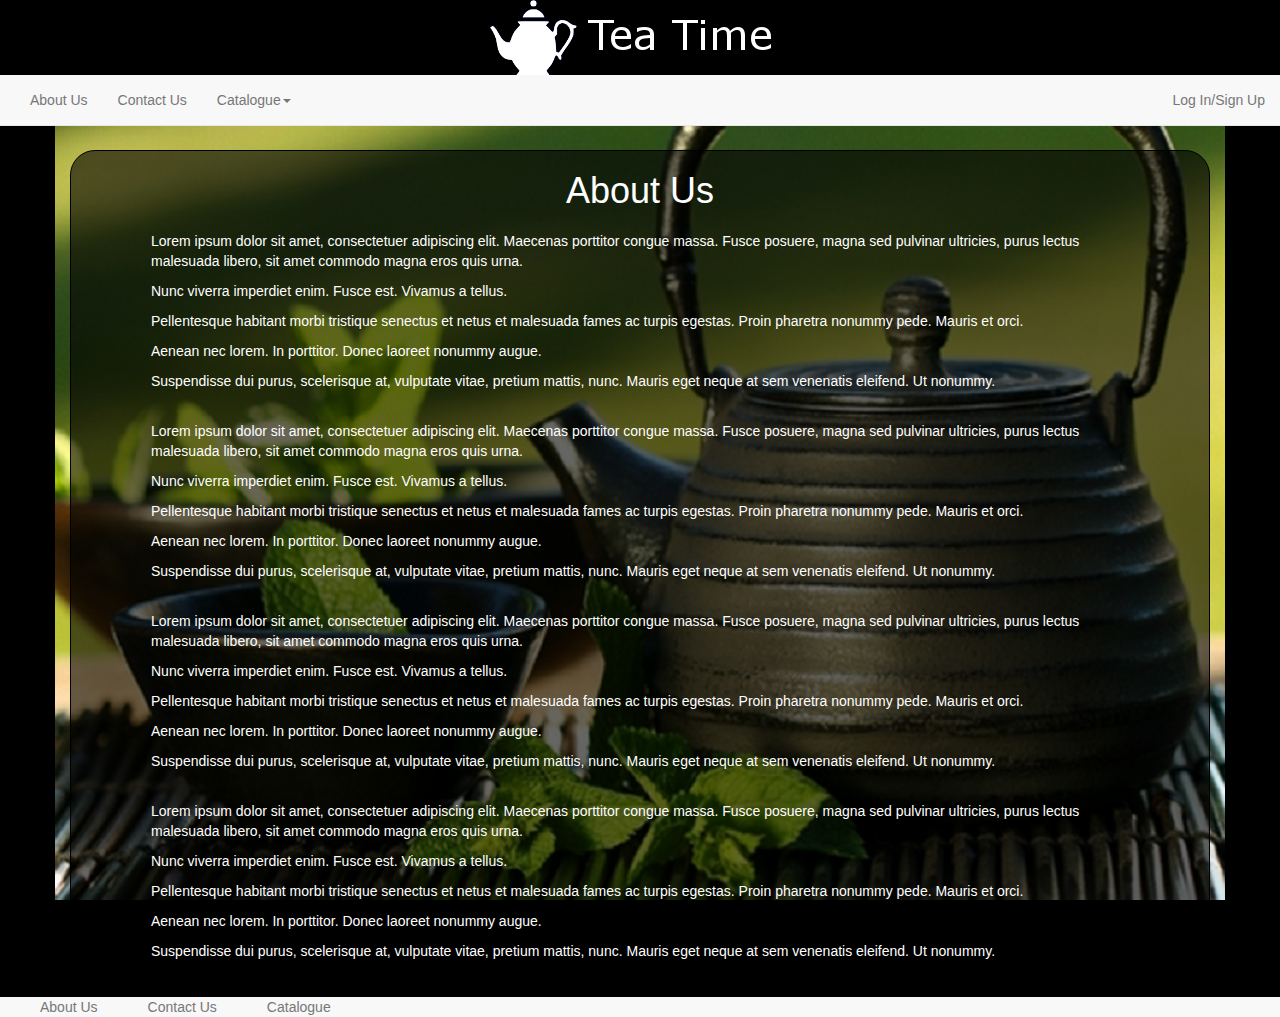
<file: aboutus.html>
<!DOCTYPE html>
<html lang="en">

<head>
	<meta charset="utf-8">
	<meta name="viewport" content="width=device-width, initial-scale=1">
	<title>Tea Time - About Us</title>
	<link rel="stylesheet" href="style/base.css">
	<link rel="stylesheet" href="style/aboutus.css">

	<!-- Latest compiled and minified CSS -->
	<link rel="stylesheet" href="http://maxcdn.bootstrapcdn.com/bootstrap/3.3.6/css/bootstrap.min.css">
	<!-- jQuery library -->
	<script src="https://ajax.googleapis.com/ajax/libs/jquery/1.12.0/jquery.min.js"></script>
	<!-- Latest compiled JavaScript -->
	<script src="http://maxcdn.bootstrapcdn.com/bootstrap/3.3.6/js/bootstrap.min.js"></script>
</head>

<body>
	<!-- Banner -->
	<a href="index.html"><div id="banner" class="container-fluid">
		<img src="img/banner.png" alt="Banner Image">
	</div></a>

	<!-- Nav Bar -->
	<nav class="navbar navbar-default navbar-fixed-top">
		<div class="container-fluid">
			<!-- Button for collapsing nav bar -->
			<div class="navbar-header">
				<button type="button" class="navbar-toggle" data-toggle="collapse" data-target="#myNavbar">
			        <span class="icon-bar"></span>
			        <span class="icon-bar"></span> 
			        <span class="icon-bar"></span>
			  	</button>
		  		<a href="#"><img class="center-block" src="img/bannersmall.png" alt="Nav Bar Logo"></a>
	  		</div>

			<div class="collapse navbar-collapse" id="myNavbar">
		  		<ul class="nav navbar-nav">
					<li><a href="aboutus.html">About Us</a></li> 
					<li><a href="contactus.html">Contact Us</a></li>
					<li id="catalogue-dropdown" class="dropdown">
						<a class="dropdown-toggle" data-toggle="dropdown" href="#">Catalogue<span class="caret"></span></a>
			       			<ul class="dropdown-menu">
				          		<li><a href="catalogue.html#blackTea">Black</a></li>
					          	<li><a href="catalogue.html#greenTea">Green</a></li>
					         	<li><a href="catalogue.html#oolongTea">Oolong</a></li>
					          	<li><a href="catalogue.html#whiteTea">White</a></li>
				         		<li><a href="catalogue.html#puerhTea">Pu-Erh</a></li>
				        	</ul>
		        	</li>
				</ul>
				<ul class="nav navbar-nav navbar-right">
					<li><a href="login.html">Log In/Sign Up</a></li>
		  		</ul>
	  		</div>
  		</div> 
	</nav>

	<!-- Main Section -->
	<div id="main" class="container"> 	
		<!-- NOTE TO TEAM: ONLY MAKE CHANGES WITHIN MAIN SECTION, DO NOT CHANGE ANYTHING OUTSIDE -->
		<div id="opaque-div">
			<div>
				<h1>About Us</h1>
				<p>Lorem ipsum dolor sit amet, consectetuer adipiscing elit. Maecenas porttitor congue massa. Fusce posuere, 
				magna sed pulvinar ultricies, purus lectus malesuada libero, sit amet commodo magna eros quis urna.</p>
				<p>Nunc viverra imperdiet enim. Fusce est. Vivamus a tellus.</p>
				<p>Pellentesque habitant morbi tristique senectus et netus et malesuada fames ac turpis egestas. Proin pharetra nonummy pede. Mauris et orci.</p>
				<p>Aenean nec lorem. In porttitor. Donec laoreet nonummy augue.</p>
				<p>Suspendisse dui purus, scelerisque at, vulputate vitae, pretium mattis, nunc. Mauris eget neque at sem venenatis eleifend. Ut nonummy.</p>
				<br>
				<p>Lorem ipsum dolor sit amet, consectetuer adipiscing elit. Maecenas porttitor congue massa. Fusce posuere, 
				magna sed pulvinar ultricies, purus lectus malesuada libero, sit amet commodo magna eros quis urna.</p>
				<p>Nunc viverra imperdiet enim. Fusce est. Vivamus a tellus.</p>
				<p>Pellentesque habitant morbi tristique senectus et netus et malesuada fames ac turpis egestas. Proin pharetra nonummy pede. Mauris et orci.</p>
				<p>Aenean nec lorem. In porttitor. Donec laoreet nonummy augue.</p>
				<p>Suspendisse dui purus, scelerisque at, vulputate vitae, pretium mattis, nunc. Mauris eget neque at sem venenatis eleifend. Ut nonummy.</p>
				<br>
				<p>Lorem ipsum dolor sit amet, consectetuer adipiscing elit. Maecenas porttitor congue massa. Fusce posuere, 
				magna sed pulvinar ultricies, purus lectus malesuada libero, sit amet commodo magna eros quis urna.</p>
				<p>Nunc viverra imperdiet enim. Fusce est. Vivamus a tellus.</p>
				<p>Pellentesque habitant morbi tristique senectus et netus et malesuada fames ac turpis egestas. Proin pharetra nonummy pede. Mauris et orci.</p>
				<p>Aenean nec lorem. In porttitor. Donec laoreet nonummy augue.</p>
				<p>Suspendisse dui purus, scelerisque at, vulputate vitae, pretium mattis, nunc. Mauris eget neque at sem venenatis eleifend. Ut nonummy.</p>
				<br>
				<p>Lorem ipsum dolor sit amet, consectetuer adipiscing elit. Maecenas porttitor congue massa. Fusce posuere, 
				magna sed pulvinar ultricies, purus lectus malesuada libero, sit amet commodo magna eros quis urna.</p>
				<p>Nunc viverra imperdiet enim. Fusce est. Vivamus a tellus.</p>
				<p>Pellentesque habitant morbi tristique senectus et netus et malesuada fames ac turpis egestas. Proin pharetra nonummy pede. Mauris et orci.</p>
				<p>Aenean nec lorem. In porttitor. Donec laoreet nonummy augue.</p>
				<p>Suspendisse dui purus, scelerisque at, vulputate vitae, pretium mattis, nunc. Mauris eget neque at sem venenatis eleifend. Ut nonummy.</p>

			</div>
		</div>
	</div>

	<!-- Footer Section -->
	<footer class="footer">
		<div class="container-fluid">
			<ul>
				<li><a href="aboutus.html">About Us</a></li> 
				<li><a href="contactus.html">Contact Us</a></li>
				<li><a href="catalogue.html">Catalogue</a></li>
			</ul>
		</div>
	</footer>	

</body> 

</html>
</file>
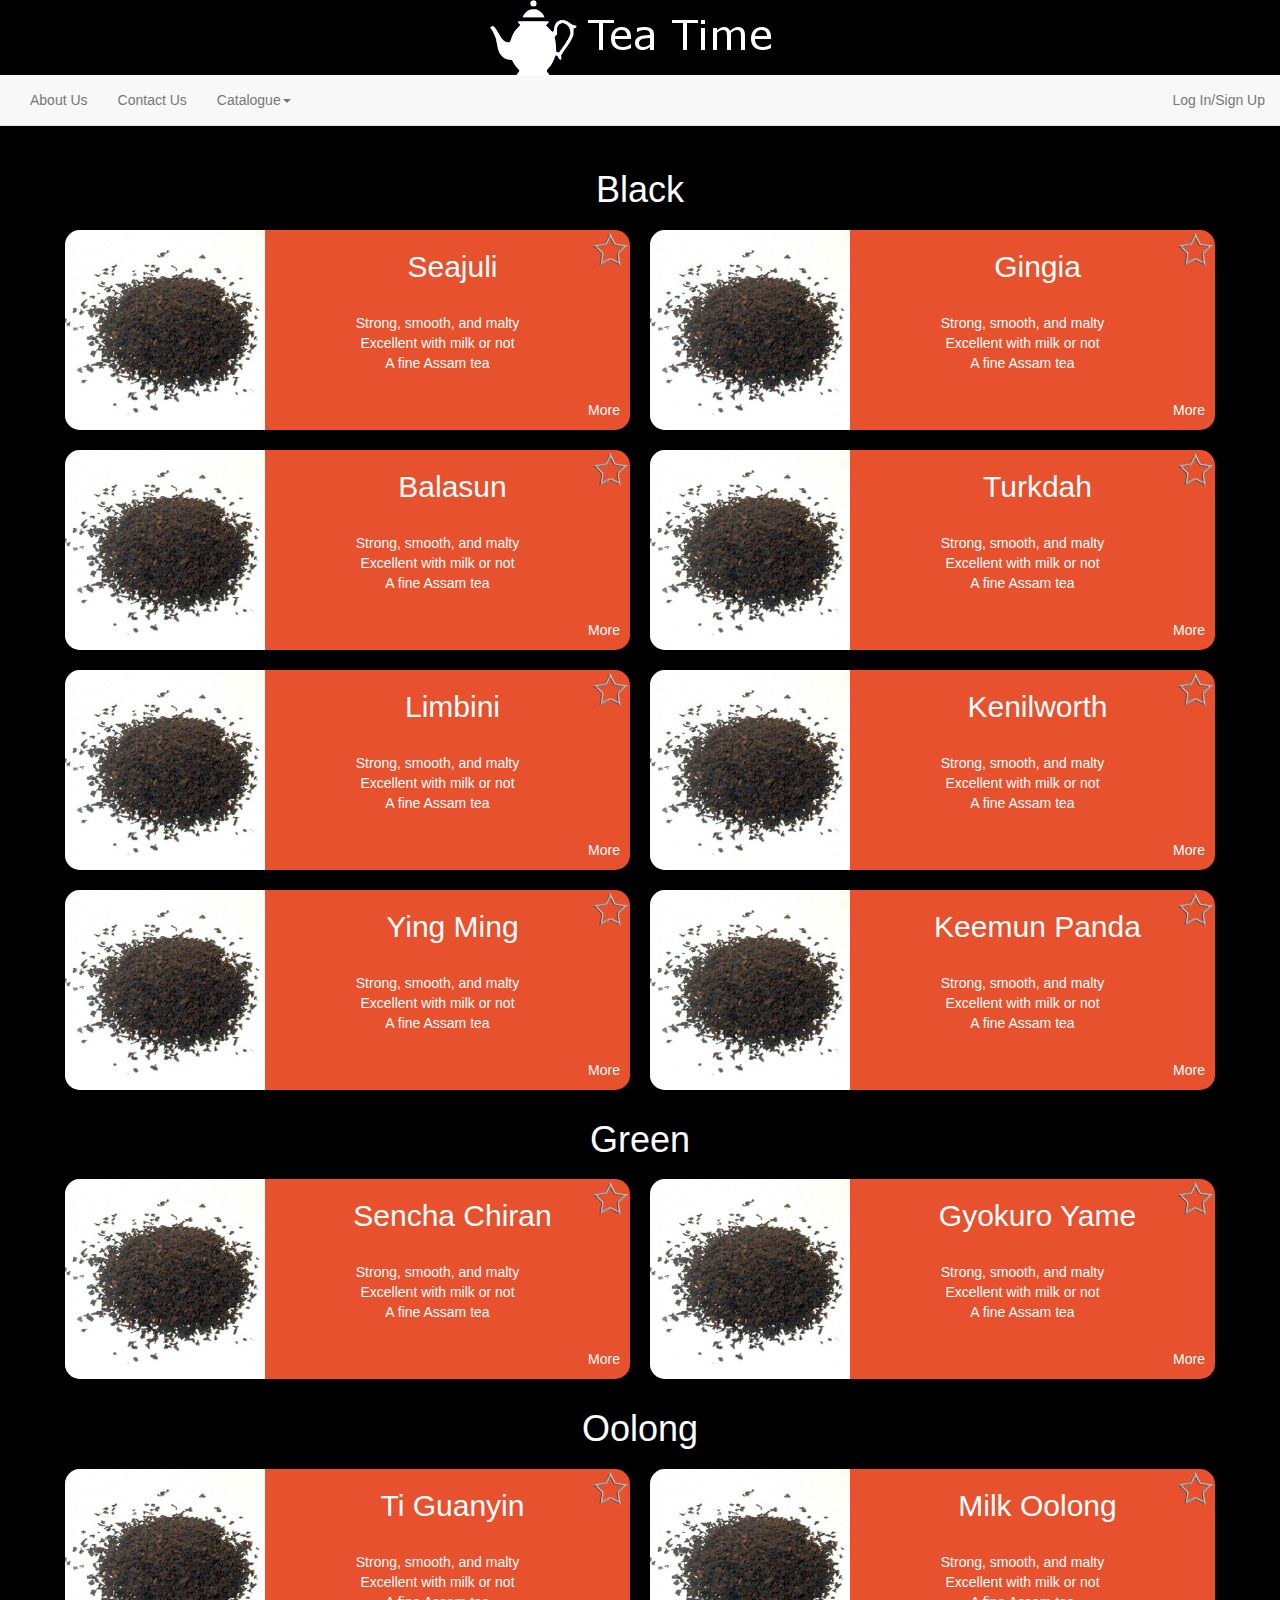
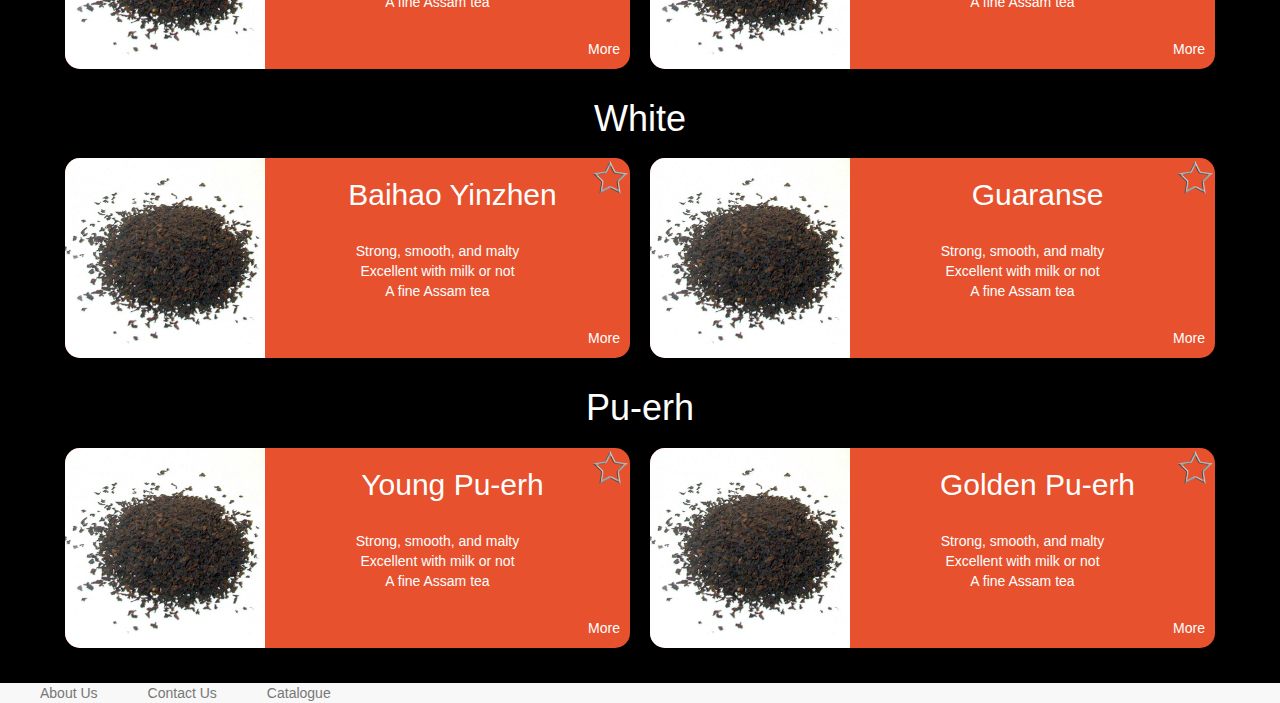
<file: catalogue.html>
<!DOCTYPE html>
<html lang="en">

<head>
	<meta charset="utf-8">
	<meta name="viewport" content="width=device-width, initial-scale=1">
	<title>Tea Time - Catalogue</title>
	<link rel="stylesheet" href="style/base.css">
	<link rel="stylesheet" href="style/catalogue.css">

	<!-- Latest compiled and minified CSS -->
	<link rel="stylesheet" href="http://maxcdn.bootstrapcdn.com/bootstrap/3.3.6/css/bootstrap.min.css">
	<!-- jQuery library -->
	<script src="https://ajax.googleapis.com/ajax/libs/jquery/1.12.0/jquery.min.js"></script>
	<!-- Latest compiled JavaScript -->
	<script src="http://maxcdn.bootstrapcdn.com/bootstrap/3.3.6/js/bootstrap.min.js"></script>
</head>

<body>
	<!-- Banner -->
	<a href="index.html"><div id="banner" class="container-fluid">
		<img src="img/banner.png" alt="Banner Image">
	</div></a>

	<!-- Nav Bar -->
	<nav class="navbar navbar-default navbar-fixed-top">
		<div class="container-fluid">
			<!-- Button for collapsing nav bar -->
			<div class="navbar-header">
				<button type="button" class="navbar-toggle" data-toggle="collapse" data-target="#myNavbar">
			        <span class="icon-bar"></span>
			        <span class="icon-bar"></span> 
			        <span class="icon-bar"></span>
			  	</button>
		  		<a href="#"><img class="center-block" src="img/bannersmall.png" alt="Nav Bar Logo"></a>
	  		</div>

			<div class="collapse navbar-collapse" id="myNavbar">
		  		<ul class="nav navbar-nav">
					<li><a href="aboutus.html">About Us</a></li> 
					<li><a href="contactus.html">Contact Us</a></li>
					<li id="catalogue-dropdown" class="dropdown">
						<a class="dropdown-toggle" data-toggle="dropdown" href="#">Catalogue<span class="caret"></span></a>
			       			<ul class="dropdown-menu">
				          		<li><a href="#blackTea">Black</a></li>
					          	<li><a href="#greenTea">Green</a></li>
					         	<li><a href="#oolongTea">Oolong</a></li>
					          	<li><a href="#whiteTea">White</a></li>
				         		<li><a href="#puerhTea">Pu-Erh</a></li>
				        	</ul>
		        	</li>
				</ul>
				<ul class="nav navbar-nav navbar-right">
					<li><a href="login.html">Log In/Sign Up</a></li>
		  		</ul>
	  		</div>
  		</div> 
	</nav>

	<!-- Main Section -->
	<div id="main" class="container"> 	
		<!-- NOTE TO TEAM: ONLY MAKE CHANGES WITHIN MAIN SECTION, DO NOT CHANGE ANYTHING OUTSIDE -->
		<form action="http://webdevfoundations.net/scripts/formdemo.asp" method="post">

			<!-- Black Tea -->
			<span class="anchor" id="blackTea"></span>
			<div id="black-tea">
				<h1>Black</h1>

				<div class="row">
					<div class="col-sm-6">
						<div>
							<input class="css-checkbox" id="seajuli" type="checkbox" name="seajuli" value="seajuli">
							<label for="seajuli" class="css-label"></label>
							<img src="img/blacktea_1.jpg" alt="Blacktea" width="200" height="200">
								<h2>Seajuli</h2><br>
								<p>Strong, smooth, and malty<br>
								Excellent with milk or not<br>
								A fine Assam tea</p>
							<a class="more" href="#">More</a>
						</div>
					</div>

					<div class="col-sm-6">
						<div>
							<input class="css-checkbox" id="gingia" type="checkbox" name="gingia" value="gingia">
							<label for="gingia" class="css-label"></label>
							<img src="img/blacktea_1.jpg" alt="Blacktea" width="200" height="200">
								<h2>Gingia</h2><br>
								<p>Strong, smooth, and malty<br>
								Excellent with milk or not<br>
								A fine Assam tea</p>
							<a class="more" href="#">More</a>
						</div>
					</div>
				</div>

				<div class="row">
					<div class="col-sm-6">
						<div>
							<input class="css-checkbox" id="balasun" type="checkbox" name="balasun" value="balasun">
							<label for="balasun" class="css-label"></label>							<img src="img/blacktea_1.jpg" alt="Blacktea" width="200" height="200">
								<h2>Balasun</h2><br>
								<p>Strong, smooth, and malty<br>
								Excellent with milk or not<br>
								A fine Assam tea</p>
							<a class="more" href="#">More</a>
						</div>
					</div>

					<div class="col-sm-6">
						<div>
							<input class="css-checkbox" id="turdah" type="checkbox" name="turdah" value="turdah">
							<label for="turdah" class="css-label"></label>
							<img src="img/blacktea_1.jpg" alt="Blacktea" width="200" height="200">
								<h2>Turkdah</h2><br>
								<p>Strong, smooth, and malty<br>
								Excellent with milk or not<br>
								A fine Assam tea</p>
							<a class="more" href="#">More</a>
						</div>
					</div>
				</div>

				<div class="row">
					<div class="col-sm-6">
						<div>
							<input class="css-checkbox" id="limbini" type="checkbox" name="limbini" value="limbini">
							<label for="limbini" class="css-label"></label>
							<img src="img/blacktea_1.jpg" alt="Blacktea" width="200" height="200">
								<h2>Limbini</h2><br>
								<p>Strong, smooth, and malty<br>
								Excellent with milk or not<br>
								A fine Assam tea</p>
							<a class="more" href="#">More</a>
						</div>
					</div>
					<div class="col-sm-6">
						<div>
							<input class="css-checkbox" id="kenilworth" type="checkbox" name="kenilworth" value="kenilworth">
							<label for="kenilworth" class="css-label"></label>
							<img src="img/blacktea_1.jpg" alt="Blacktea" width="200" height="200">
								<h2>Kenilworth</h2><br>
								<p>Strong, smooth, and malty<br>
								Excellent with milk or not<br>
								A fine Assam tea</p>
							<a class="more" href="#">More</a>
						</div>
					</div>
				</div>

				<div class="row">
					<div class="col-sm-6">
						<div>
							<input class="css-checkbox" id="yingming" type="checkbox" name="yingming" value="yingming">
							<label for="yingming" class="css-label"></label>
							<img src="img/blacktea_1.jpg" alt="Blacktea" width="200" height="200">
								<h2>Ying Ming</h2><br>
								<p>Strong, smooth, and malty<br>
								Excellent with milk or not<br>
								A fine Assam tea</p>
							<a class="more" href="#">More</a>
						</div>
					</div>

					<div class="col-sm-6">
						<div>
							<input class="css-checkbox" id="keemun" type="checkbox" name="keemun" value="keemunpanda">
							<label for="keemun" class="css-label"></label>
							<img src="img/blacktea_1.jpg" alt="Blacktea" width="200" height="200">
								<h2>Keemun Panda</h2><br>
								<p>Strong, smooth, and malty<br>
								Excellent with milk or not<br>
								A fine Assam tea</p>
							<a class="more" href="#">More</a>
						</div>
					</div>
				</div>
			</div>

			<!-- Green Tea -->
			<span class="anchor" id="greenTea"></span>
			<div id="green-tea" class="row">
				<h1>Green</h1>
					<div class="col-sm-6">
						<div>
							<input class="css-checkbox" id="sencha" type="checkbox" name="sencha-chiran" value="sencha-chiran">
							<label for="sencha" class="css-label"></label>
							<img src="img/blacktea_1.jpg" alt="Greentea" width="200" height="200">
								<h2>Sencha Chiran</h2><br>
								<p>Strong, smooth, and malty<br>
								Excellent with milk or not<br>
								A fine Assam tea</p>
							<a class="more" href="#">More</a>
						</div>
					</div>
					<div class="col-sm-6">
						<div>
							<input class="css-checkbox" id="gyokuro" type="checkbox" name="gyokuro-yame" value="gyokuro-yame">
							<label for="gyokuro" class="css-label"></label>
							<img src="img/blacktea_1.jpg" alt="Greentea" width="200" height="200">
								<h2>Gyokuro Yame</h2><br>
								<p>Strong, smooth, and malty<br>
								Excellent with milk or not<br>
								A fine Assam tea</p>
							<a class="more" href="#">More</a>
						</div>
					</div>	
			</div>

			<!-- Oolong Tea -->
			<span class="anchor" id="oolongTea"></span>
			<div id="oolong-tea" class="row">
				<h1>Oolong</h1>
				<div class="col-sm-6">
					<div>
						<input class="css-checkbox" id="tiguanyin" type="checkbox" name="ti-guanyin" value="ti-guanyin">
							<label for="tiguanyin" class="css-label"></label>
						<img src="img/blacktea_1.jpg" alt="Oolongtea" width="200" height="200">
							<h2>Ti Guanyin</h2><br>
							<p>Strong, smooth, and malty<br>
							Excellent with milk or not<br>
							A fine Assam tea</p>
						<a class="more" href="#">More</a>
					</div>
				</div>
				<div class="col-sm-6">
					<div>
						<input class="css-checkbox" id="milkoolong" type="checkbox" name="milk-oolong" value="milk-oolong">
							<label for="milkoolong" class="css-label"></label>
						<img src="img/blacktea_1.jpg" alt="Oolongtea" width="200" height="200">
							<h2>Milk Oolong</h2><br>
							<p>Strong, smooth, and malty<br>
							Excellent with milk or not<br>
							A fine Assam tea</p>
						<a class="more" href="#">More</a>
					</div>
				</div>	
			</div>

			<!-- White Tea -->
			<span class="anchor" id="whiteTea"></span>
			<div id="white-tea" class="row">
				<h1>White</h1>
				<div class="col-sm-6">
					<div>
						<input class="css-checkbox" id="baihao" type="checkbox" name="baihao-yinzhen" value="baihao-yinzhen">
							<label for="baihao" class="css-label"></label>
						<img src="img/blacktea_1.jpg" alt="Whitetea" width="200" height="200">
							<h2>Baihao Yinzhen</h2><br>
							<p>Strong, smooth, and malty<br>
							Excellent with milk or not<br>
							A fine Assam tea</p>
						<a class="more" href="#">More</a>
					</div>
				</div>
				<div class="col-sm-6">
					<div>
						<input class="css-checkbox" id="guaranse" type="checkbox" name="guaranse" value="guaranse">
							<label for="guaranse" class="css-label"></label>
						<img src="img/blacktea_1.jpg" alt="Whitetea" width="200" height="200">
							<h2>Guaranse</h2><br>
							<p>Strong, smooth, and malty<br>
							Excellent with milk or not<br>
							A fine Assam tea</p>
						<a class="more" href="#">More</a>
					</div>
				</div>	
			</div>

			<!-- Pu-Erh Tea -->
			<span class="anchor" id="puerhTea"></span>
			<div id="puerh-tea" class="row">
				<h1>Pu-erh</h1>
				<div class="col-sm-6">
					<div>
						<input class="css-checkbox" id="youngpuerh" type="checkbox" name="young-puerh" value="young-puerh">
							<label for="youngpuerh" class="css-label"></label>
						<img src="img/blacktea_1.jpg" alt="Pu-Erhtea" width="200" height="200">
							<h2>Young Pu-erh</h2><br>
							<p>Strong, smooth, and malty<br>
							Excellent with milk or not<br>
							A fine Assam tea</p>
						<a class="more" href="#">More</a>
					</div>
				</div>
				<div class="col-sm-6">
					<div>
						<input class="css-checkbox" id="goldenpuerh" type="checkbox" name="golden-puerh" value="golden-puerh">
							<label for="goldenpuerh" class="css-label"></label>
						<img src="img/blacktea_1.jpg" alt="Pu-Eahtea" width="200" height="200">
							<h2>Golden Pu-erh</h2><br>
							<p>Strong, smooth, and malty<br>
							Excellent with milk or not<br>
							A fine Assam tea</p>
						<a class="more" href="#">More</a>
					</div>
				</div>	
			</div>

		</form>
	</div>

	<!-- Footer Section -->
	<footer class="footer">
		<div class="container-fluid">
			<ul>
				<li><a href="aboutus.html">About Us</a></li> 
				<li><a href="contactus.html">Contact Us</a></li>
				<li><a href="catalogue.html">Catalogue</a></li>
			</ul>
		</div>
	</footer>	

</body> 

</html>
</file>
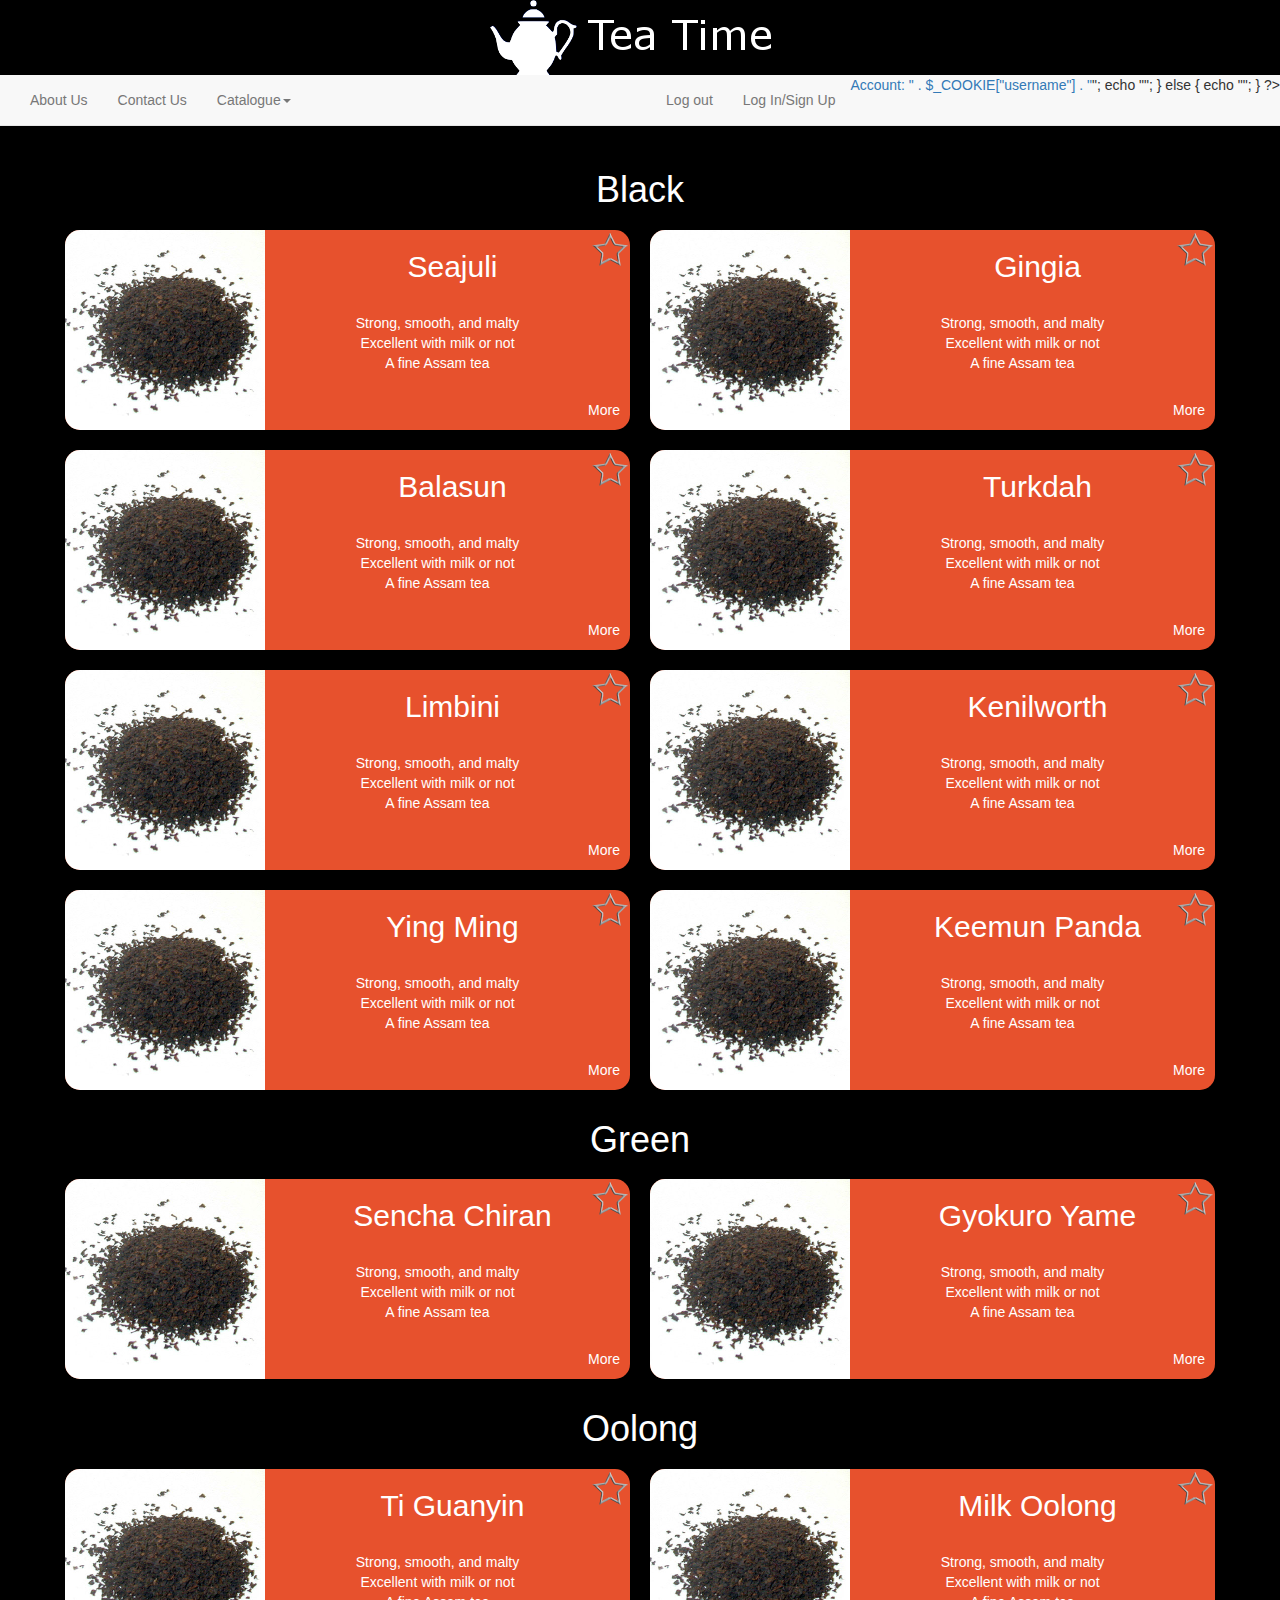
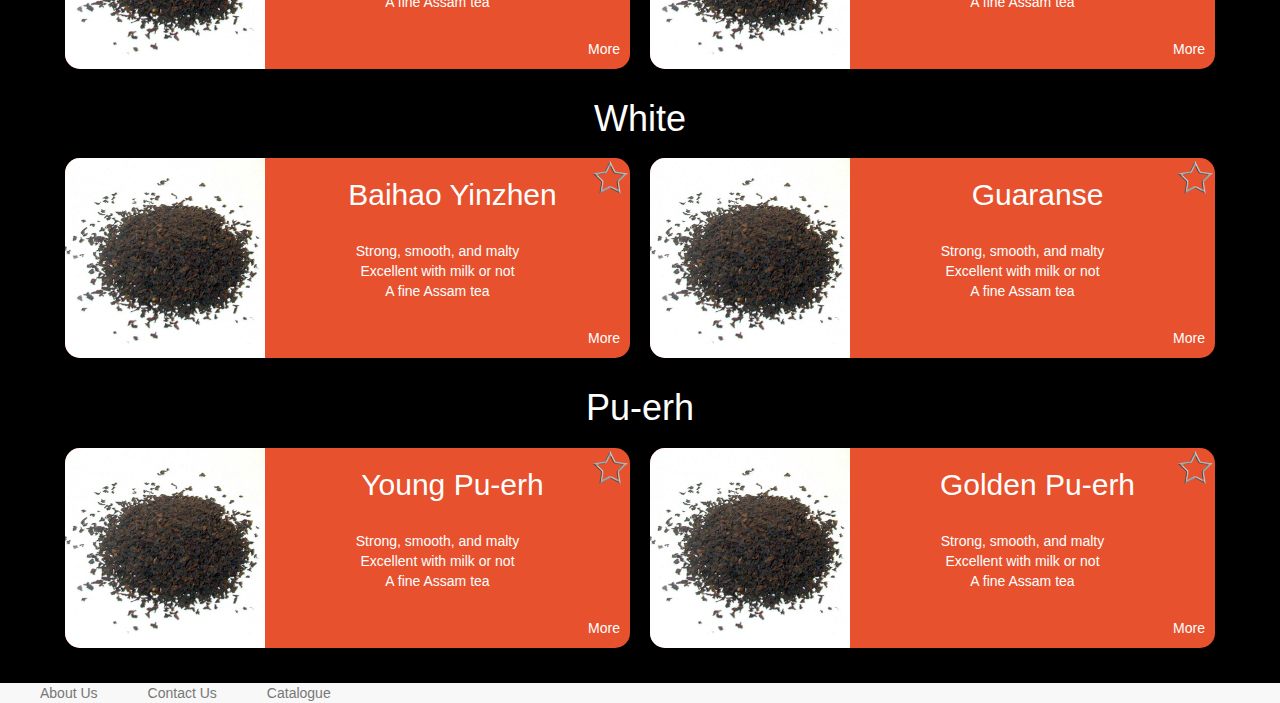
<file: catalogueOLD.html>
<!DOCTYPE html>
<html lang="en">

<head>
	<meta charset="utf-8">
	<meta name="viewport" content="width=device-width, initial-scale=1">
	<title>Tea Time - Catalogue</title>
	<link rel="stylesheet" href="style/base.css">
	<link rel="stylesheet" href="style/catalogue.css">

	<!-- Latest compiled and minified CSS -->
	<link rel="stylesheet" href="http://maxcdn.bootstrapcdn.com/bootstrap/3.3.6/css/bootstrap.min.css">
	<!-- jQuery library -->
	<script src="https://ajax.googleapis.com/ajax/libs/jquery/1.12.0/jquery.min.js"></script>
	<!-- Latest compiled JavaScript -->
	<script src="http://maxcdn.bootstrapcdn.com/bootstrap/3.3.6/js/bootstrap.min.js"></script>
</head>

<body>
	<!-- Banner -->
	<a href="index.php"><div id="banner" class="container-fluid">
		<img src="img/banner.png" alt="Banner Image">
	</div></a>

	<!-- Nav Bar -->
	<nav class="navbar navbar-default navbar-fixed-top">
		<div class="container-fluid">
			<!-- Button for collapsing nav bar -->
			<div class="navbar-header">
				<button type="button" class="navbar-toggle" data-toggle="collapse" data-target="#myNavbar">
			        <span class="icon-bar"></span>
			        <span class="icon-bar"></span> 
			        <span class="icon-bar"></span>
			  	</button>
		  		<a href="#"><img class="center-block" src="img/bannersmall.png" alt="Nav Bar Logo"></a>
	  		</div>

			<div class="collapse navbar-collapse" id="myNavbar">
		  		<ul class="nav navbar-nav">
					<li><a href="aboutus.html">About Us</a></li> 
					<li><a href="contactus.html">Contact Us</a></li>
					<li id="catalogue-dropdown" class="dropdown">
						<a class="dropdown-toggle" data-toggle="dropdown" href="#">Catalogue<span class="caret"></span></a>
			       			<ul class="dropdown-menu">
				          		<li><a href="#blackTea">Black</a></li>
					          	<li><a href="#greenTea">Green</a></li>
					         	<li><a href="#oolongTea">Oolong</a></li>
					          	<li><a href="#whiteTea">White</a></li>
				         		<li><a href="#puerhTea">Pu-Erh</a></li>
				        	</ul>
		        	</li>
				</ul>
				<ul class="nav navbar-nav navbar-right">
					 <?php
                        if(isset($_COOKIE["userid"]) && isset($_COOKIE["username"])) {
                            echo "<li id='menuaccount'><a href='account.html'>Account: " . $_COOKIE["username"] . "</a></li>";
                            echo "<li id='menulogout'><a href='logout.php'>Log out</a></li>";
                        } else {
                            echo "<li id='menulogin'><a href='login.html'>Log In/Sign Up</a></li>"; 
                        }  
                    ?>
		  		</ul>
	  		</div>
  		</div> 
	</nav>

	<!-- Main Section -->
	<div id="main" class="container"> 	
		<!-- NOTE TO TEAM: ONLY MAKE CHANGES WITHIN MAIN SECTION, DO NOT CHANGE ANYTHING OUTSIDE -->
		<form action="http://webdevfoundations.net/scripts/formdemo.asp" method="post">

			<!-- Black Tea -->
			<span class="anchor" id="blackTea"></span>
			<div id="black-tea">
				<h1>Black</h1>

				<div class="row">
					<div class="col-sm-6">
						<div>
							<input class="css-checkbox" id="seajuli" type="checkbox" name="seajuli" value="seajuli">
							<label for="seajuli" class="css-label"></label>
							<img src="img/blacktea_1.jpg" alt="Blacktea" width="200" height="200">
								<h2>Seajuli</h2><br>
								<p>Strong, smooth, and malty<br>
								Excellent with milk or not<br>
								A fine Assam tea</p>
							<a class="more" href="#">More</a>
						</div>
					</div>

					<div class="col-sm-6">
						<div>
							<input class="css-checkbox" id="gingia" type="checkbox" name="gingia" value="gingia">
							<label for="gingia" class="css-label"></label>
							<img src="img/blacktea_1.jpg" alt="Blacktea" width="200" height="200">
								<h2>Gingia</h2><br>
								<p>Strong, smooth, and malty<br>
								Excellent with milk or not<br>
								A fine Assam tea</p>
							<a class="more" href="#">More</a>
						</div>
					</div>
				</div>

				<div class="row">
					<div class="col-sm-6">
						<div>
							<input class="css-checkbox" id="balasun" type="checkbox" name="balasun" value="balasun">
							<label for="balasun" class="css-label"></label>							<img src="img/blacktea_1.jpg" alt="Blacktea" width="200" height="200">
								<h2>Balasun</h2><br>
								<p>Strong, smooth, and malty<br>
								Excellent with milk or not<br>
								A fine Assam tea</p>
							<a class="more" href="#">More</a>
						</div>
					</div>

					<div class="col-sm-6">
						<div>
							<input class="css-checkbox" id="turdah" type="checkbox" name="turdah" value="turdah">
							<label for="turdah" class="css-label"></label>
							<img src="img/blacktea_1.jpg" alt="Blacktea" width="200" height="200">
								<h2>Turkdah</h2><br>
								<p>Strong, smooth, and malty<br>
								Excellent with milk or not<br>
								A fine Assam tea</p>
							<a class="more" href="#">More</a>
						</div>
					</div>
				</div>

				<div class="row">
					<div class="col-sm-6">
						<div>
							<input class="css-checkbox" id="limbini" type="checkbox" name="limbini" value="limbini">
							<label for="limbini" class="css-label"></label>
							<img src="img/blacktea_1.jpg" alt="Blacktea" width="200" height="200">
								<h2>Limbini</h2><br>
								<p>Strong, smooth, and malty<br>
								Excellent with milk or not<br>
								A fine Assam tea</p>
							<a class="more" href="#">More</a>
						</div>
					</div>
					<div class="col-sm-6">
						<div>
							<input class="css-checkbox" id="kenilworth" type="checkbox" name="kenilworth" value="kenilworth">
							<label for="kenilworth" class="css-label"></label>
							<img src="img/blacktea_1.jpg" alt="Blacktea" width="200" height="200">
								<h2>Kenilworth</h2><br>
								<p>Strong, smooth, and malty<br>
								Excellent with milk or not<br>
								A fine Assam tea</p>
							<a class="more" href="#">More</a>
						</div>
					</div>
				</div>

				<div class="row">
					<div class="col-sm-6">
						<div>
							<input class="css-checkbox" id="yingming" type="checkbox" name="yingming" value="yingming">
							<label for="yingming" class="css-label"></label>
							<img src="img/blacktea_1.jpg" alt="Blacktea" width="200" height="200">
								<h2>Ying Ming</h2><br>
								<p>Strong, smooth, and malty<br>
								Excellent with milk or not<br>
								A fine Assam tea</p>
							<a class="more" href="#">More</a>
						</div>
					</div>

					<div class="col-sm-6">
						<div>
							<input class="css-checkbox" id="keemun" type="checkbox" name="keemun" value="keemunpanda">
							<label for="keemun" class="css-label"></label>
							<img src="img/blacktea_1.jpg" alt="Blacktea" width="200" height="200">
								<h2>Keemun Panda</h2><br>
								<p>Strong, smooth, and malty<br>
								Excellent with milk or not<br>
								A fine Assam tea</p>
							<a class="more" href="#">More</a>
						</div>
					</div>
				</div>
			</div>

			<!-- Green Tea -->
			<span class="anchor" id="greenTea"></span>
			<div id="green-tea" class="row">
				<h1>Green</h1>
					<div class="col-sm-6">
						<div>
							<input class="css-checkbox" id="sencha" type="checkbox" name="sencha-chiran" value="sencha-chiran">
							<label for="sencha" class="css-label"></label>
							<img src="img/blacktea_1.jpg" alt="Greentea" width="200" height="200">
								<h2>Sencha Chiran</h2><br>
								<p>Strong, smooth, and malty<br>
								Excellent with milk or not<br>
								A fine Assam tea</p>
							<a class="more" href="#">More</a>
						</div>
					</div>
					<div class="col-sm-6">
						<div>
							<input class="css-checkbox" id="gyokuro" type="checkbox" name="gyokuro-yame" value="gyokuro-yame">
							<label for="gyokuro" class="css-label"></label>
							<img src="img/blacktea_1.jpg" alt="Greentea" width="200" height="200">
								<h2>Gyokuro Yame</h2><br>
								<p>Strong, smooth, and malty<br>
								Excellent with milk or not<br>
								A fine Assam tea</p>
							<a class="more" href="#">More</a>
						</div>
					</div>	
			</div>

			<!-- Oolong Tea -->
			<span class="anchor" id="oolongTea"></span>
			<div id="oolong-tea" class="row">
				<h1>Oolong</h1>
				<div class="col-sm-6">
					<div>
						<input class="css-checkbox" id="tiguanyin" type="checkbox" name="ti-guanyin" value="ti-guanyin">
							<label for="tiguanyin" class="css-label"></label>
						<img src="img/blacktea_1.jpg" alt="Oolongtea" width="200" height="200">
							<h2>Ti Guanyin</h2><br>
							<p>Strong, smooth, and malty<br>
							Excellent with milk or not<br>
							A fine Assam tea</p>
						<a class="more" href="#">More</a>
					</div>
				</div>
				<div class="col-sm-6">
					<div>
						<input class="css-checkbox" id="milkoolong" type="checkbox" name="milk-oolong" value="milk-oolong">
							<label for="milkoolong" class="css-label"></label>
						<img src="img/blacktea_1.jpg" alt="Oolongtea" width="200" height="200">
							<h2>Milk Oolong</h2><br>
							<p>Strong, smooth, and malty<br>
							Excellent with milk or not<br>
							A fine Assam tea</p>
						<a class="more" href="#">More</a>
					</div>
				</div>	
			</div>

			<!-- White Tea -->
			<span class="anchor" id="whiteTea"></span>
			<div id="white-tea" class="row">
				<h1>White</h1>
				<div class="col-sm-6">
					<div>
						<input class="css-checkbox" id="baihao" type="checkbox" name="baihao-yinzhen" value="baihao-yinzhen">
							<label for="baihao" class="css-label"></label>
						<img src="img/blacktea_1.jpg" alt="Whitetea" width="200" height="200">
							<h2>Baihao Yinzhen</h2><br>
							<p>Strong, smooth, and malty<br>
							Excellent with milk or not<br>
							A fine Assam tea</p>
						<a class="more" href="#">More</a>
					</div>
				</div>
				<div class="col-sm-6">
					<div>
						<input class="css-checkbox" id="guaranse" type="checkbox" name="guaranse" value="guaranse">
							<label for="guaranse" class="css-label"></label>
						<img src="img/blacktea_1.jpg" alt="Whitetea" width="200" height="200">
							<h2>Guaranse</h2><br>
							<p>Strong, smooth, and malty<br>
							Excellent with milk or not<br>
							A fine Assam tea</p>
						<a class="more" href="#">More</a>
					</div>
				</div>	
			</div>

			<!-- Pu-Erh Tea -->
			<span class="anchor" id="puerhTea"></span>
			<div id="puerh-tea" class="row">
				<h1>Pu-erh</h1>
				<div class="col-sm-6">
					<div>
						<input class="css-checkbox" id="youngpuerh" type="checkbox" name="young-puerh" value="young-puerh">
							<label for="youngpuerh" class="css-label"></label>
						<img src="img/blacktea_1.jpg" alt="Pu-Erhtea" width="200" height="200">
							<h2>Young Pu-erh</h2><br>
							<p>Strong, smooth, and malty<br>
							Excellent with milk or not<br>
							A fine Assam tea</p>
						<a class="more" href="#">More</a>
					</div>
				</div>
				<div class="col-sm-6">
					<div>
						<input class="css-checkbox" id="goldenpuerh" type="checkbox" name="golden-puerh" value="golden-puerh">
							<label for="goldenpuerh" class="css-label"></label>
						<img src="img/blacktea_1.jpg" alt="Pu-Eahtea" width="200" height="200">
							<h2>Golden Pu-erh</h2><br>
							<p>Strong, smooth, and malty<br>
							Excellent with milk or not<br>
							A fine Assam tea</p>
						<a class="more" href="#">More</a>
					</div>
				</div>	
			</div>

		</form>
	</div>

	<!-- Footer Section -->
	<footer class="footer">
		<div class="container-fluid">
			<ul>
				<li><a href="aboutus.html">About Us</a></li> 
				<li><a href="contactus.html">Contact Us</a></li>
				<li><a href="catalogue.html">Catalogue</a></li>
			</ul>
		</div>
	</footer>	

</body> 

</html>
</file>
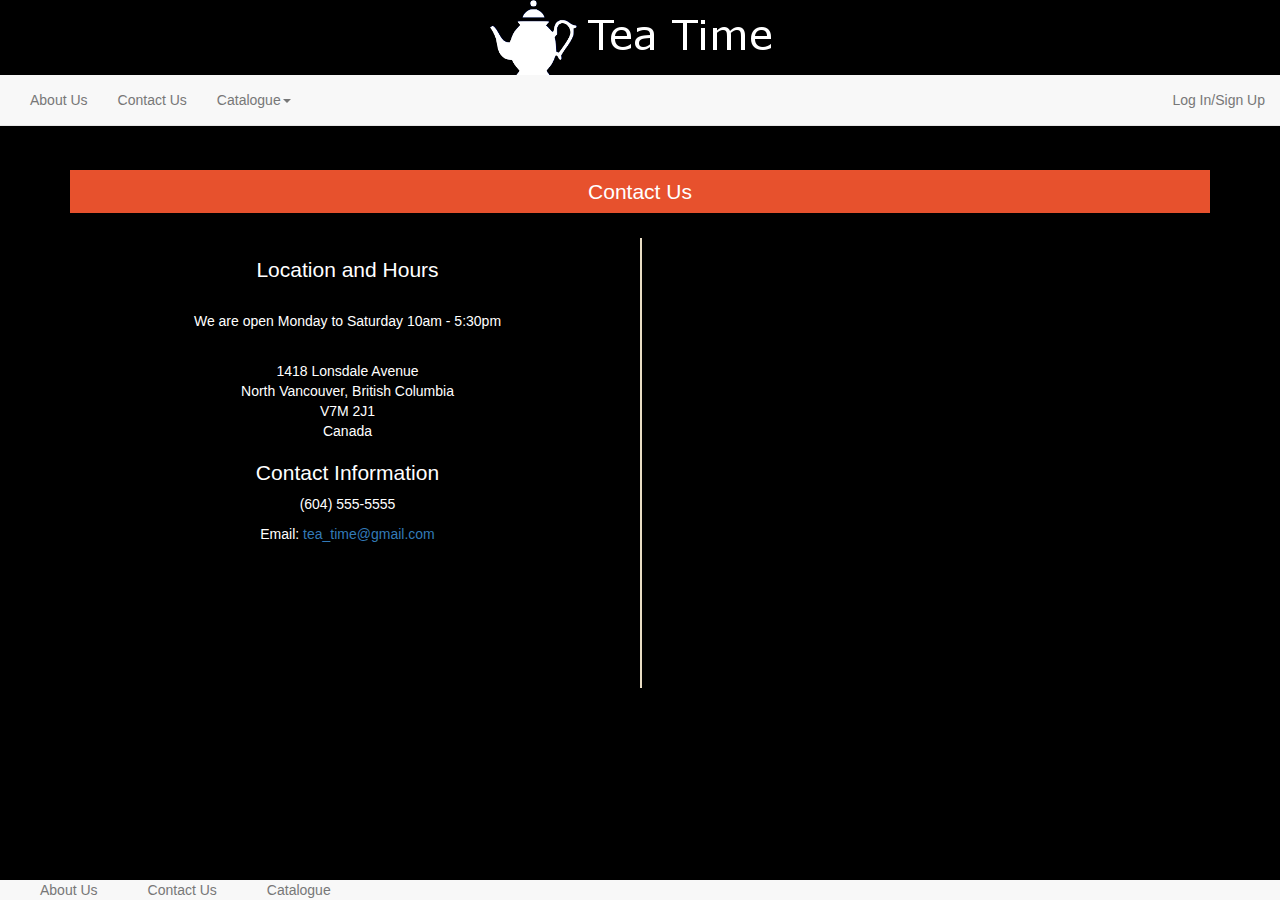
<file: contactus.html>
<!DOCTYPE html>
<html lang="en">

<head>
	<meta charset="utf-8">
	<meta name="viewport" content="width=device-width, initial-scale=1">
	<title>Tea Time - Contact Us</title>
	<link rel="stylesheet" href="style/base.css">
	<link rel="stylesheet" href="style/contactus.css">

	<!-- Latest compiled and minified CSS -->
	<link rel="stylesheet" href="http://maxcdn.bootstrapcdn.com/bootstrap/3.3.6/css/bootstrap.min.css">
	<!-- jQuery library -->
	<script src="https://ajax.googleapis.com/ajax/libs/jquery/1.12.0/jquery.min.js"></script>
	<!-- Latest compiled JavaScript -->
	<script src="http://maxcdn.bootstrapcdn.com/bootstrap/3.3.6/js/bootstrap.min.js"></script>
</head>

<body>
	<!-- Banner -->
	<a href="index.html"><div id="banner" class="container-fluid">
		<img src="img/banner.png" alt="Banner Image">
	</div></a>

	<!-- Nav Bar -->
	<nav class="navbar navbar-default navbar-fixed-top">
		<div class="container-fluid">
			<!-- Button for collapsing nav bar -->
			<div class="navbar-header">
				<button type="button" class="navbar-toggle" data-toggle="collapse" data-target="#myNavbar">
			        <span class="icon-bar"></span>
			        <span class="icon-bar"></span> 
			        <span class="icon-bar"></span>
			  	</button>
		  		<a href="#"><img class="center-block" src="img/bannersmall.png" alt="Nav Bar Logo"></a>
	  		</div>

			<div class="collapse navbar-collapse" id="myNavbar">
		  		<ul class="nav navbar-nav">
					<li><a href="aboutus.html">About Us</a></li> 
					<li><a href="contactus.html">Contact Us</a></li>
					<li id="catalogue-dropdown" class="dropdown">
						<a class="dropdown-toggle" data-toggle="dropdown" href="#">Catalogue<span class="caret"></span></a>
			       			<ul class="dropdown-menu">
				          		<li><a href="catalogue.html#blackTea">Black</a></li>
					          	<li><a href="catalogue.html#greenTea">Green</a></li>
					         	<li><a href="catalogue.html#oolongTea">Oolong</a></li>
					          	<li><a href="catalogue.html#whiteTea">White</a></li>
				         		<li><a href="catalogue.html#puerhTea">Pu-Erh</a></li>
				        	</ul>
		        	</li>
				</ul>
				<ul class="nav navbar-nav navbar-right">
					<li><a href="login.html">Log In/Sign Up</a></li>
		  		</ul>
	  		</div>
  		</div> 
	</nav>

	<!-- Main Section -->
	<div id="main" class="container"> 	
		<!-- NOTE TO TEAM: ONLY MAKE CHANGES WITHIN MAIN SECTION, DO NOT CHANGE ANYTHING OUTSIDE -->
	   	<h1>Contact Us</h1>

	   	<!-- Contact Information -->
	   	<div class="row">
			<div id="info" class="col-sm-6">
				<h2>Location and Hours</h2><br>
				<p>We are open Monday to Saturday 10am - 5:30pm</p><br>
				<p>1418 Lonsdale Avenue<br>North Vancouver,
				British Columbia<br>V7M 2J1<br>Canada</p>

				<h2>Contact Information</h2>
				<p>(604) 555-5555</p>
				<p>Email: <a href="mailto:tea_time@gmail.com">tea_time@gmail.com</a></p>
			</div>

			<!-- Embedded Google Map -->
			<div id="map" class="col-sm-6">
				<script type="text/javascript" src="http://maps.google.com/maps/api/js?sensor=false"></script>
				<div>
					<div id="gmap_canvas" style="height:450px;width:450px;">	
					</div>
					<a class="google-map-code" href="http://www.themecircle.net" id="get-map-data">Tea Time</a>
				</div>

				<script type="text/javascript"> function init_map(){var myOptions = {zoom:15,center:new google.maps.LatLng(49.32137059999999,-123.07237839999999),mapTypeId: google.maps.MapTypeId.ROADMAP};map = new google.maps.Map(document.getElementById("gmap_canvas"), myOptions);marker = new google.maps.Marker({map: map,position: new google.maps.LatLng(49.32137059999999, -123.07237839999999)});infowindow = new google.maps.InfoWindow({content:"<b>Tea Time</b><br/>1418 Lonsdale Avenue<br/> North Vancouver" });google.maps.event.addListener(marker, "click", function(){infowindow.open(map,marker);});infowindow.open(map,marker);}google.maps.event.addDomListener(window, 'load', init_map);
				</script>
			</div>
		</div>
	</div>

	<!-- Footer Section -->
	<footer class="footer">
		<div class="container-fluid">
			<ul>
				<li><a href="aboutus.html">About Us</a></li> 
				<li><a href="contactus.html">Contact Us</a></li>
				<li><a href="catalogue.html">Catalogue</a></li>
			</ul>
		</div>
	</footer>	

</body> 

</html>
</file>
<file: style/aboutus.css>
/* Background image */
#main {
    background-image: url("../img/teapot.jpg");
    background-repeat: no-repeat;
    background-attachment: fixed;
    background-size: 100% 100%;
    padding-bottom: 25px;
}

/* Styling for the opaque black box shown under the about us text */
#opaque-div {
	border: 1px solid black;
	background-color: rgba(0, 0, 0, 0.6);
	border-radius: 25px;
}

/* Styling for the about us text */
#main h1 {
	text-align: center;
	color: white;
	margin-bottom: 20px;
}

#main p {
	padding-left: 80px;
	padding-right: 80px;
	color: white;
}
</file>
<file: style/catalogue.css>
#main {
	padding-bottom: 25px;
}

#main h1 {
	text-align: center;
	color: white;
}

#main .col-sm-6 {
	padding: 10px;
	/*position: relative;*/
	color: white;

}

#main .col-sm-6 > div {
	position: relative;
	background: #E7512D;
	overflow: auto;
	border-radius: 15px;
}

#main .col-sm-6 > div > h2{
	text-align: center;
}

#main .col-sm-6 > div > p {
	text-align: center;
}

#main img {
	float: left;
	margin: 0 10px 0px 0px;
	
}
/*.star {
	position: absolute;
	margin-top: 0px; 
	top: 6px; /* checkbox has default margin-top: 4px that I can't seem to get rid of */
	/*right: 10px;8
}*/

.more {
	position: absolute;
	bottom: 10px;
	right: 10px;
}

a.more:link, a.more:visited, a.more:focus {
	color: rgb(255, 255, 255);
	text-decoration: none;
}

a.more:hover, a.more:active {
	color: rgb(119, 119, 119);
}

.anchor {
	display: block;
	height: 125px;
	margin-top: -125px;
	visibility: hidden;
}

input[type=checkbox].css-checkbox {
	position:absolute; 
	z-index: -1000;  
	left:-1000px; 
	overflow: hidden; 
	clip: rect(0, 0, 0, 0); 
	height: 1px; 
	width: 1px; 
	margin: -1px; 
	padding: 0; 
	border: 0;
}

input[type=checkbox].css-checkbox + label.css-label {
	position: absolute;
	right: 0px;
	top: 0px;
	width: 40px;
	height: 40px; 
	display: inline-block;
	background-repeat: no-repeat;
	cursor: pointer;
	padding-left: 5px;
	padding-bottom: 5px;
}

input[type=checkbox].css-checkbox:checked + label.css-label {
	background-position: 0 -40px;
}

label.css-label {
	background-image:url(../img/star.png);
}

#submit {
    text-align:  center;  
    padding-top:  40px;   
}

#submitbutton {
    color:  black;
    background:  white;
    font-family: "Calibri", sans-serif;
    font-size: 1.2em;
    font-weight: normal;
    border-radius: 5px;
    border-style: none;  
    padding:  10px; 
}
#submitbutton:hover {
    color: #E7512D;
    background:  #faebd7;
}

.col-sm-6 p {
    padding-left:  30px;
    padding-right: 30px;
}
</file>
<file: style/contactus.css>
#main h1 {
	margin-left: auto;
	margin-right: auto;
	margin-bottom: 25px;
	background-color: #E7512D;
	color: white;
	padding: 10px;
	text-align: center;
	font-size: 1.5em;
}

#info h2, p {
	text-align: center;
	color: white;
}

#info h2 {
	font-size: 1.5em;
	font-style: bold;
}

#map {
	border-left: 2px solid #E9DDC4;
}

#map > div {
	margin: auto;
	overflow:hidden;
	height:450px;
	width:450px;
}

#gmap_canvas img {
	max-width:none!important;
	background:none!important
}

/* Code for responsive design; hide banner, shift navbar and content to top */
@media only screen and (max-width: 765px) {
	#map {
	border-left: none;
	}
}
</file>
<file: style/base.css>
/* CSS RESET
   http://meyerweb.com/eric/tools/css/reset/ 
   v2.0 | 20110126
   License: none (public domain)
*/

html, body, div, span, applet, object, iframe,
h1, h2, h3, h4, h5, h6, p, blockquote, pre,
a, abbr, acronym, address, big, cite, code,
del, dfn, em, img, ins, kbd, q, s, samp,
small, strike, strong, sub, sup, tt, var,
b, u, i, center,
dl, dt, dd, ol, ul, li,
fieldset, form, label, legend,
table, caption, tbody, tfoot, thead, tr, th, td,
article, aside, canvas, details, embed, 
figure, figcaption, footer, header, hgroup, 
menu, nav, output, ruby, section, summary,
time, mark, audio, video {
	margin: 0;
	padding: 0;
	border: 0;
	font-size: 100%;
	font: inherit;
	vertical-align: baseline;
}
/* HTML5 display-role reset for older browsers */
article, aside, details, figcaption, figure, 
footer, header, hgroup, menu, nav, section {
	display: block;
}
body {
	line-height: 1;
}
ol, ul {
	list-style: none;
}
blockquote, q {
	quotes: none;
}
blockquote:before, blockquote:after,
q:before, q:after {
	content: '';
	content: none;
}
table {
	border-collapse: collapse;
	border-spacing: 0;
}

/* -------------------- END OF CSS RESET -------------------- */

html {
	position: relative;
	min-height: 100%;
}

body {
	font-family: "Calibri", sans-serif;
	background-color: #000000 !important; /* Override the bootstrap css */
	
}

/* Banner */
#banner {
	position: fixed;
	top: 0;
	padding: 0;
	width: 100%;
	height: 75px;
	background-color: #000000;
	z-index: 1;
}

#banner > img {
	display: block;
	margin-left: auto;
	margin-right: auto;
}

/* Navigation Bar */
.navbar {
	margin-top: 75px;
}

#myNavbar {
	overflow: hidden;
}

/* Main Section */
#main {
	margin-top: 125px;
	margin-bottom: 20px;
	padding-top: 25px;
	margin-left: auto;
	margin-right: auto;
	background-color: #000000;
}

#myCarousel {
	margin-top: 25px;
	margin: auto;
}

.carousel-inner img {
	width: 100%;
}

#welcome {
	background-color: #397421;
	width: 60%;
	margin-top: 20px;
	margin-bottom: 20px;
	margin-left: auto;
	margin-right: auto;
	padding: 40px;
	border-radius: 15px;
}

#welcome h1 {
	margin-top: 0;
	color: white;
	text-align: center;
}

#welcome p {
	color: white;
}

#home-content {
	background-color: #59b333;
	padding: 40px;
	width: 80%;
	margin-left: auto;
	margin-right: auto;
	margin-bottom: 30px;
	border-radius: 15px;
}

#home-content p {
	color: white;
}

/* Footer */
.footer {
	position: absolute;
	bottom: 0;
	width: 100%;
	height: 20px;
	background-color: rgb(248, 248, 248);
}
.footer li {
	float: left;
	padding-left: 25px;
	padding-right: 25px;
}

.footer a:link, a:visited, a:focus {
	color: rgb(119, 119, 119);
}

.footer a:hover, a:active {
	text-decoration: none;
	color: #000000;
}

/* Code for responsive design; hide banner, shift navbar and content to top */
@media only screen and (max-width: 765px) {
	#banner {
		display: none;
	}

	.navbar {
		margin-top: 0px;
	}

	#main {
		margin-top: 50px;
	}

	#welcome {
		width: 85%;
		padding: 10px;
	}

	#home-content {
		width: 95%;
		padding: 10px;
	}

	.footer li {
		padding-right: 0px;
	}
}

/* Hide navbar logo at larger screen width */
@media only screen and (min-width: 765px) {
	.navbar-header img {
		display: none;
	}
}
</file>
